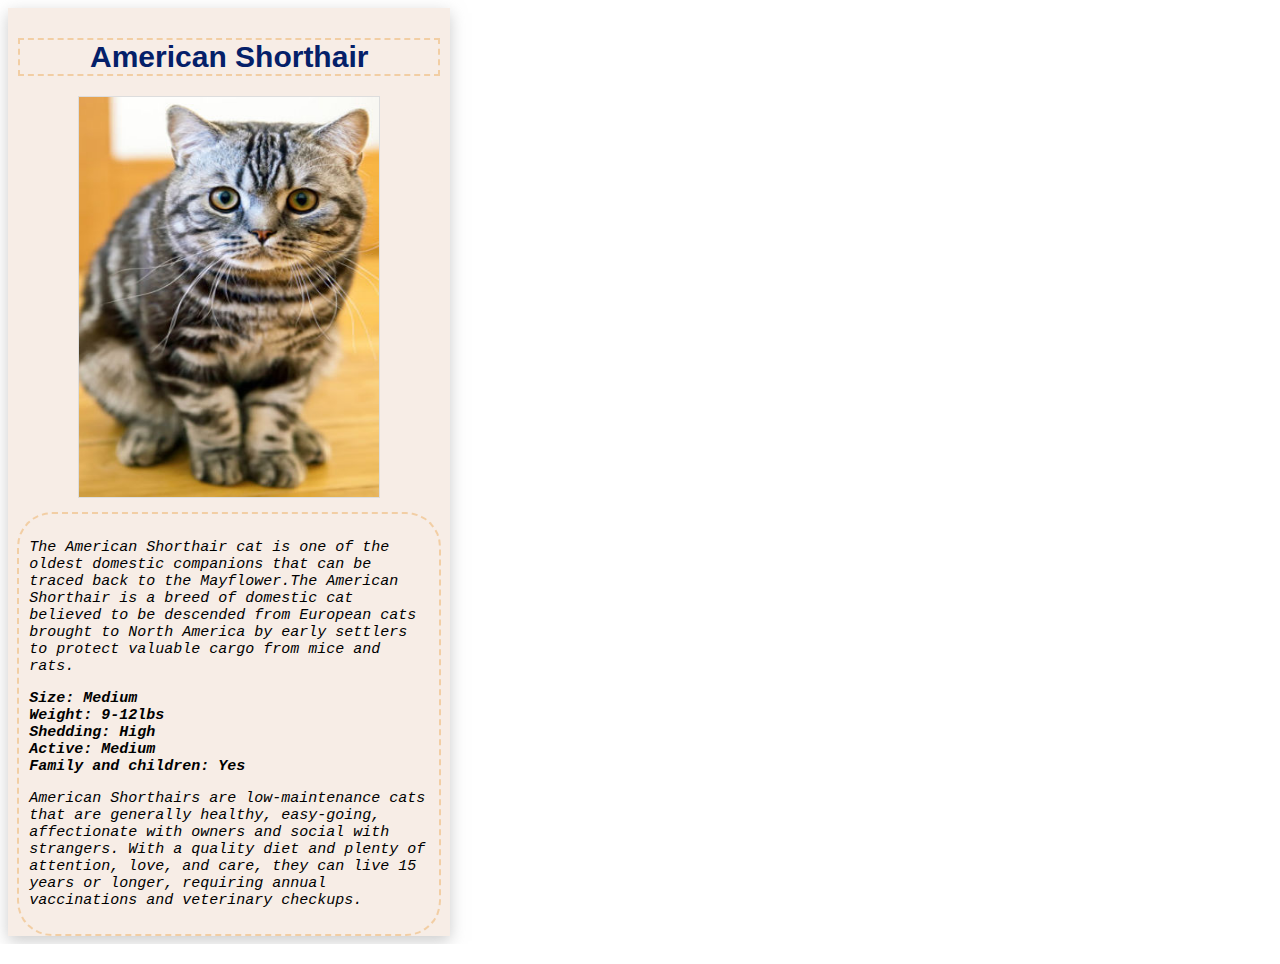
<file: Animal-Trading-Cards/Animal-Trading-Cards.html>
<!DOCTYPE html>
<html>
  <head>
    <title>Animal Trading Cards</title>
    <meta charset="UTF-8">
    <link href="styles.css" rel="stylesheet">
  </head>
  <body>
    <section id="card">
      <div class="whole page">
        <div class="profile">
        <h1 class="breed">American Shorthair</h1>
        <img src="American-shorthair-portrait.jpg" alt="American Shorthair" class="picture">
        </div>
        <div class="introduction">
          <P class="description">The American Shorthair cat is one of the oldest domestic companions that can be traced back to the Mayflower.The American Shorthair is a breed of domestic cat believed to be descended from European cats brought to North America by early settlers to protect valuable cargo from mice and rats.</p>
          <ul class="list">
            <li class="characters">Size: Medium</li>
            <li class="characters">Weight: 9-12lbs</li>
            <li class="characters">Shedding: High</li>
            <li class="characters">Active: Medium</li>
            <li class="characters">Family and children: Yes</li>
          </ul>
          <p class="description">American Shorthairs are low-maintenance cats that are generally healthy, easy-going, affectionate with owners and social with strangers. With a quality diet and plenty of attention, love, and care, they can live 15 years or longer, requiring annual vaccinations and veterinary checkups. </p>
        </div>
      </div>
    </section>
  </body>

</html>
</file>
<file: Animal-Trading-Cards/styles.css>
#card{
  background-color:rgb(247, 237, 230);
  width:35%;
  box-shadow: 0px 5px 15px 0px rgba(153,153,153,0.5);
}
.whole page{

}
.profile{
  text-align: center;
  padding:10px;
  border-radius: 4px 4px 0px 0px;
}
.breed{
  font-family: Helvetica, Arial, sans-serif;
  font-size: 30px;
  color:rgb(4, 32, 105);
  border: 2px dashed rgb(242, 206, 164);
}
.picture{
  height: 400px;
  width: 300px;
  border: 1px solid #ddd;
}
.introduction{
  width:400px;
  text-align:left;
  margin: auto;
  padding:10px;
  border: 2px dashed rgb(242, 206, 164);
  border-radius:35px;
  font-style: italic;
  font-family: monaco, Consolas, "Lucida Console", monospace;
}
.description{
  font-size: 15px;
}
.list{
  margin-left:-40px;
  font-size: 15px;
  font-weight: bold;
  list-style-type: none;
}
</file>
